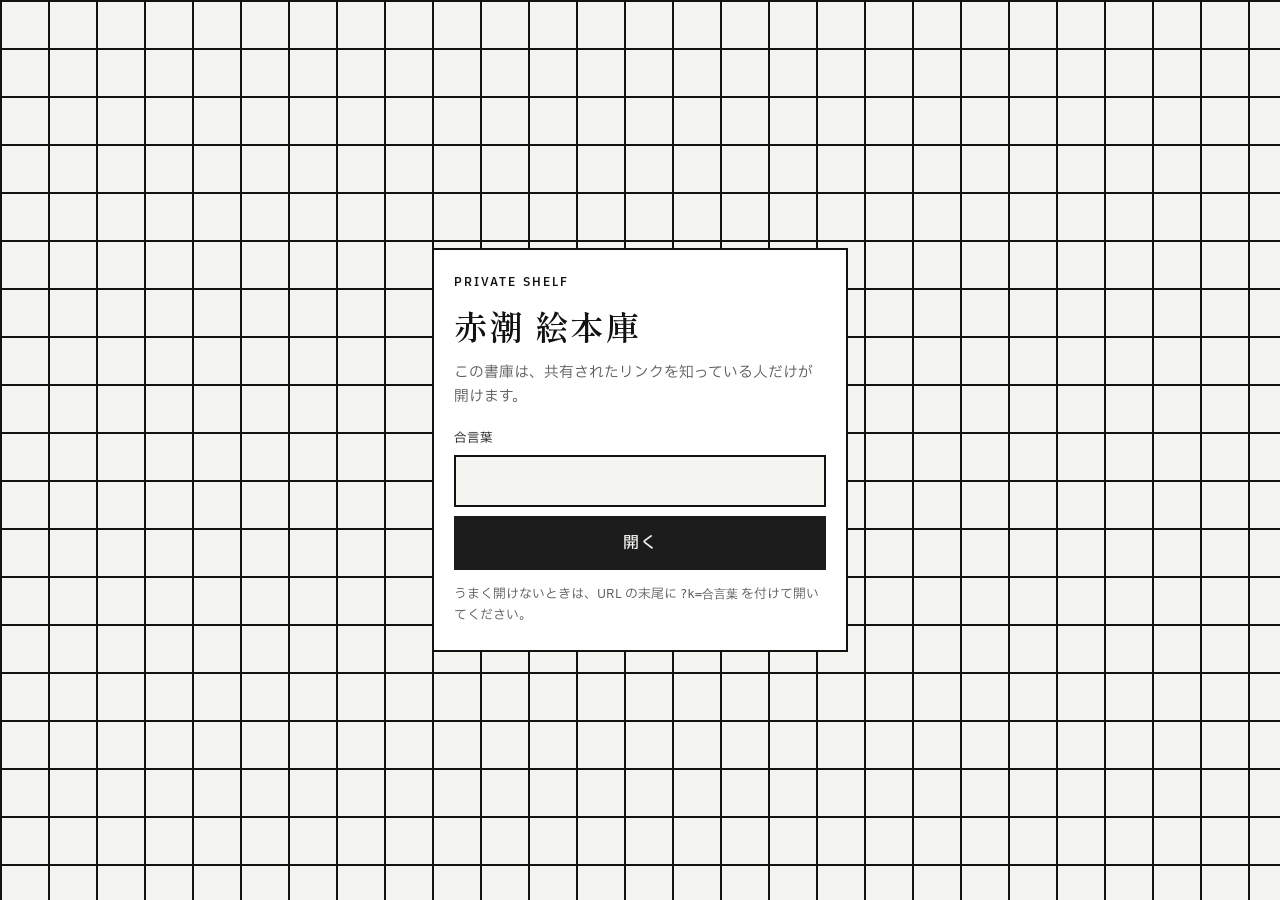
<file: ehon-root/index.html>
<!DOCTYPE html>
<html lang="ja">
  <head>
    <meta charset="UTF-8" />
    <meta
      name="viewport"
      content="width=device-width, initial-scale=1, viewport-fit=cover"
    />
    <title>赤潮 絵本庫</title>
    <meta name="robots" content="noindex, nofollow, noarchive" />
    <meta name="description" content="個人向けの非公開書庫" />
    <link rel="preconnect" href="https://fonts.googleapis.com" />
    <link rel="preconnect" href="https://fonts.gstatic.com" crossorigin />
    <link
      href="https://fonts.googleapis.com/css2?family=IBM+Plex+Sans+JP:wght@400;500;600&family=Shippori+Mincho:wght@500;600&display=swap"
      rel="stylesheet"
    />
    <link rel="stylesheet" href="./styles.css" />
    <script>
      window.SITE_CONFIG = {
        accessKey: "yes",
        libraryTitle: "赤潮 絵本庫",
        libraryLead: "知っている人だけが開く、個人向けの小さな書庫。",
      };
    </script>
  </head>
  <body>
    <div id="gate" class="gate" hidden>
      <div class="gate-panel">
        <p class="gate-kicker">PRIVATE SHELF</p>
        <h1 class="gate-title">赤潮 絵本庫</h1>
        <p class="gate-text">この書庫は、共有されたリンクを知っている人だけが開けます。</p>
        <form id="gate-form" class="gate-form">
          <label for="gate-input">合言葉</label>
          <input
            id="gate-input"
            name="key"
            type="text"
            autocomplete="off"
            autocorrect="off"
            autocapitalize="off"
            spellcheck="false"
            inputmode="verbatim"
          />
          <button type="submit">開く</button>
        </form>
        <p id="gate-error" class="gate-error" hidden>合言葉が違います。</p>
        <p id="gate-setup" class="gate-setup" hidden></p>
        <p class="gate-help">うまく開けないときは、URL の末尾に <code>?k=合言葉</code> を付けて開いてください。</p>
      </div>
    </div>

    <div id="library" class="library" hidden>
      <div class="library-inner">
        <header class="library-header">
          <p class="eyebrow">PRIVATE SHELF</p>
          <h1 id="library-title">赤潮 絵本庫</h1>
          <p id="library-lead" class="library-lead"></p>
        </header>
        <section class="toc">
          <div class="toc-head">
            <h2>目次</h2>
            <p id="toc-count"></p>
          </div>
          <p id="setup-warning" class="setup-warning" hidden></p>
          <ol id="toc-list" class="toc-list"></ol>
        </section>
      </div>
    </div>

    <div id="reader" class="reader" hidden>
      <header class="reader-bar">
        <button type="button" id="to-toc" class="text-btn">目次</button>
        <p id="progress" class="progress">読む</p>
        <span class="bar-spacer" aria-hidden="true"></span>
      </header>

      <main id="stage" class="stage">
        <article id="page" class="page">
          <p id="kicker" class="kicker"></p>
          <h1 id="title" class="title"></h1>
          <p id="byline" class="byline"></p>
          <div id="body" class="body"></div>
          <p class="end-mark">おわり</p>
        </article>
      </main>
    </div>

    <script src="./config.js"></script>
    <script src="./stories.js"></script>
    <script src="./app.js"></script>
  </body>
</html>
</file>
<file: ehon-root/styles.css>
:root {
  --ink: #121212;
  --muted: #5a5a5a;
  --paper: #f4f4f1;
  --panel: #ffffff;
  --line: #121212;
  --fill: #1c1c1c;
  --fill-text: #f4f4f1;
  --danger: #8a1f1f;
  --font-ui: "IBM Plex Sans JP", "Hiragino Sans", sans-serif;
  --font-story: "Shippori Mincho", "Hiragino Mincho ProN", serif;
}

* {
  box-sizing: border-box;
}

[hidden] {
  display: none !important;
}

html,
body {
  margin: 0;
  width: 100%;
  height: 100%;
  overflow: hidden;
}

body {
  background: var(--paper);
  color: var(--ink);
  font-family: var(--font-ui);
  -webkit-font-smoothing: antialiased;
  overscroll-behavior: none;
}

button,
input {
  font: inherit;
}

.gate,
.library,
.reader {
  position: fixed;
  inset: 0;
  width: 100%;
  height: 100%;
}

.gate {
  display: grid;
  place-items: center;
  padding: 1.25rem;
  overflow: auto;
  background:
    linear-gradient(#121212 0 2px, transparent 2px) 0 0 / 100% 48px,
    linear-gradient(90deg, #121212 0 2px, transparent 2px) 0 0 / 48px 100%,
    var(--paper);
}

.gate-panel {
  width: min(100%, 26rem);
  background: var(--panel);
  border: 2px solid var(--line);
  padding: 1.5rem 1.25rem;
}

.gate-kicker,
.eyebrow {
  margin: 0 0 0.75rem;
  font-size: 0.72rem;
  font-weight: 600;
  letter-spacing: 0.18em;
}

.gate-title,
.library-header h1 {
  margin: 0;
  font-family: var(--font-story);
  font-size: clamp(1.6rem, 5.5vw, 2.1rem);
  font-weight: 600;
  line-height: 1.35;
  letter-spacing: 0.04em;
}

.gate-text,
.library-lead {
  margin: 0.75rem 0 0;
  color: var(--muted);
  line-height: 1.65;
  font-size: 0.92rem;
}

.gate-form {
  display: grid;
  gap: 0.55rem;
  margin-top: 1.25rem;
}

.gate-form label {
  font-size: 0.78rem;
  letter-spacing: 0.08em;
}

.gate-form input {
  border: 2px solid var(--line);
  border-radius: 0;
  background: var(--paper);
  padding: 0.75rem;
}

.gate-form button,
.text-btn {
  border-radius: 0;
  cursor: pointer;
}

.gate-form button {
  border: 2px solid var(--fill);
  background: var(--fill);
  color: var(--fill-text);
  padding: 0.8rem 1rem;
  font-weight: 500;
  letter-spacing: 0.08em;
}

.gate-error,
.gate-setup,
.setup-warning {
  margin: 0.75rem 0 0;
  color: var(--danger);
  font-size: 0.88rem;
  line-height: 1.55;
}

.gate-help {
  margin: 0.9rem 0 0;
  color: var(--muted);
  font-size: 0.8rem;
  line-height: 1.65;
}

.gate-help code {
  font-family: ui-monospace, monospace;
  font-size: 0.76rem;
}

.library {
  overflow: auto;
  overscroll-behavior: contain;
  -webkit-overflow-scrolling: touch;
}

.library-inner {
  width: min(100%, 42rem);
  margin: 0 auto;
  padding: 1.5rem 1.1rem 2rem;
}

.library-header {
  border-bottom: 2px solid var(--line);
  padding-bottom: 1rem;
}

.toc {
  margin-top: 1.25rem;
}

.toc-head {
  display: flex;
  justify-content: space-between;
  align-items: baseline;
  gap: 1rem;
  border-bottom: 1px solid var(--line);
  padding-bottom: 0.55rem;
}

.toc-head h2 {
  margin: 0;
  font-size: 0.9rem;
  font-weight: 600;
  letter-spacing: 0.16em;
}

.toc-head p {
  margin: 0;
  color: var(--muted);
  font-size: 0.82rem;
}

.toc-list {
  list-style: none;
  margin: 0;
  padding: 0;
}

.toc-list li {
  border-bottom: 1px solid #cfcfc8;
}

.toc-list a {
  display: grid;
  grid-template-columns: 2.6rem 1fr auto;
  gap: 0.75rem;
  align-items: start;
  padding: 1rem 0.1rem;
  color: inherit;
  text-decoration: none;
}

.toc-list a:hover,
.toc-list a:focus-visible {
  background: #ecece7;
}

.toc-num {
  font-variant-numeric: tabular-nums;
  font-weight: 600;
  letter-spacing: 0.04em;
}

.toc-title {
  margin: 0;
  font-family: var(--font-story);
  font-size: 1.1rem;
  font-weight: 600;
  letter-spacing: 0.04em;
}

.toc-meta {
  margin: 0.3rem 0 0;
  color: var(--muted);
  font-size: 0.84rem;
  line-height: 1.55;
}

.toc-go {
  font-size: 0.82rem;
  letter-spacing: 0.08em;
  align-self: center;
}

.reader {
  display: grid;
  grid-template-rows: auto minmax(0, 1fr);
  background: var(--panel);
  overflow: hidden;
}

.reader-bar {
  display: grid;
  grid-template-columns: 1fr auto 1fr;
  align-items: center;
  gap: 0.75rem;
  border-bottom: 2px solid var(--line);
  padding: 0.7rem 0.9rem;
  background: var(--panel);
}

.text-btn {
  border: 0;
  background: transparent;
  color: var(--ink);
  padding: 0.15rem 0;
  letter-spacing: 0.08em;
  font-size: 0.84rem;
  justify-self: start;
}

.text-btn:hover,
.text-btn:focus-visible {
  text-decoration: underline;
  text-underline-offset: 0.2em;
}

.progress {
  margin: 0;
  font-size: 0.82rem;
  letter-spacing: 0.08em;
  justify-self: center;
}

.bar-spacer {
  justify-self: end;
  width: 3.5rem;
}

.stage {
  min-height: 0;
  overflow: auto;
  overscroll-behavior: contain;
  -webkit-overflow-scrolling: touch;
  padding: 1rem 0.9rem calc(1.5rem + env(safe-area-inset-bottom));
}

.page {
  width: min(100%, 40rem);
  margin: 0 auto;
  border: 2px solid var(--line);
  background: var(--paper);
  padding: 1.35rem 1.15rem 1.5rem;
}

.kicker {
  margin: 0 0 0.7rem;
  font-size: 0.72rem;
  font-weight: 600;
  letter-spacing: 0.16em;
  color: var(--muted);
}

.kicker:empty {
  display: none;
}

.title {
  margin: 0;
  font-family: var(--font-story);
  font-size: clamp(1.45rem, 5vw, 2rem);
  font-weight: 600;
  line-height: 1.4;
  letter-spacing: 0.04em;
}

.byline {
  margin: 0.7rem 0 0;
  padding-bottom: 1rem;
  border-bottom: 1px solid var(--line);
  font-size: 0.9rem;
  letter-spacing: 0.12em;
  color: var(--muted);
}

.body {
  display: grid;
  gap: 1rem;
  margin-top: 1.15rem;
  font-family: var(--font-story);
  font-size: clamp(1.02rem, 3vw, 1.14rem);
  line-height: 1.95;
  letter-spacing: 0.03em;
}

.body p {
  margin: 0;
}

.body .quote {
  padding-left: 0.75rem;
  border-left: 3px solid var(--ink);
}

.body .section-heading {
  margin: 1.25rem 0 0.25rem;
  padding-top: 1rem;
  border-top: 1px solid var(--line);
  font-family: var(--font-ui);
  font-size: 0.9rem;
  font-weight: 600;
  letter-spacing: 0.18em;
}

.end-mark {
  margin: 1.75rem 0 0;
  padding-top: 1rem;
  border-top: 1px solid var(--line);
  font-size: 0.85rem;
  letter-spacing: 0.18em;
  color: var(--muted);
}

@media (max-width: 560px) {
  .toc-list a {
    grid-template-columns: 2.2rem 1fr;
  }

  .toc-go {
    display: none;
  }

  .page {
    padding: 1.1rem 0.95rem 1.25rem;
  }
}

@media (prefers-reduced-motion: reduce) {
  * {
    scroll-behavior: auto !important;
  }
}
</file>
